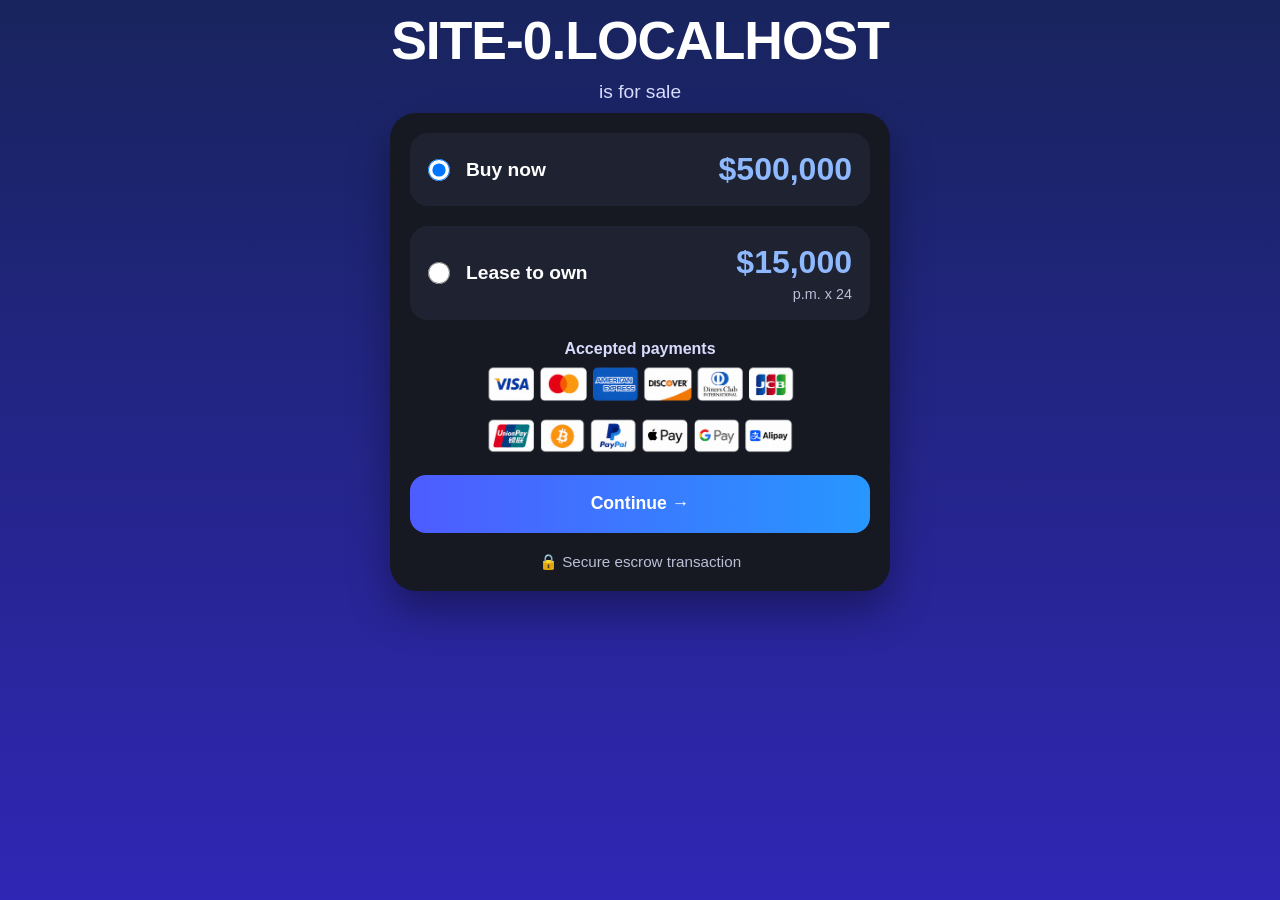
<file: docs/final.html>
<!DOCTYPE html>
<html lang="en">
  <head>
    <meta charset="UTF-8">
    <meta name="viewport" content="width=device-width,initial-scale=1">
    <script src="config.js"></script>
    <script src="script.js" defer></script>
  </head>
  <body>
  </body>
</html>
</file>
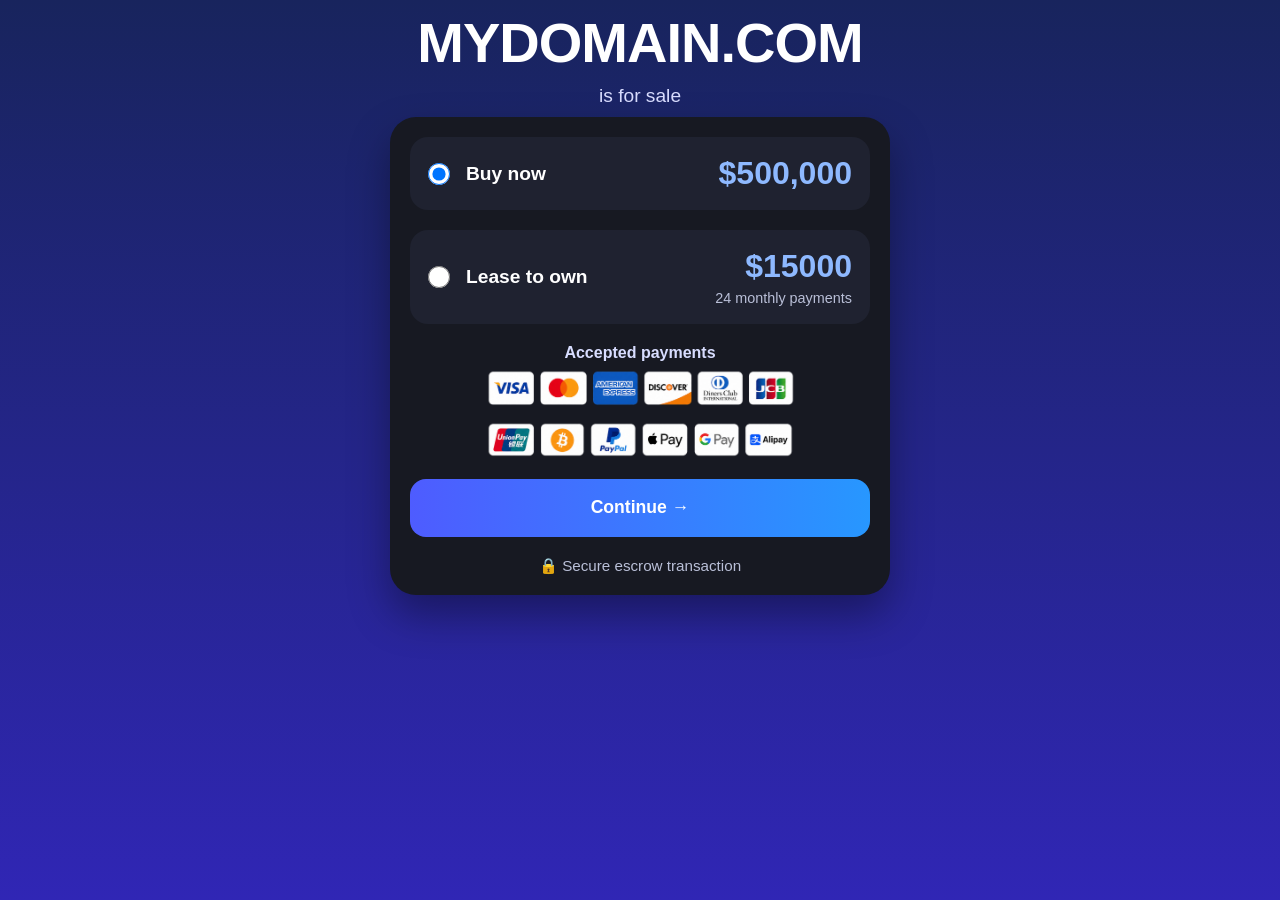
<file: docs/tester.html>
<!DOCTYPE html>
<html lang="en">
<head>

<meta charset="UTF-8">

<meta name="viewport" content="width=device-width,initial-scale=1">

<title>Domain For Sale</title>

<style>

*{
    margin:0;
    padding:0;
    box-sizing:border-box;
}

html,body{
    height:100%;
    font-family:Arial,Helvetica,sans-serif;
}

body{

    background:
    linear-gradient(180deg,#18245d 0%,#3026b5 100%);

    color:white;

    display:flex;

    justify-content:center;

}

.wrapper{

    width:100%;

    max-width:520px;

    min-height:100dvh;

    display:flex;

    flex-direction:column;

    padding:0 10px 20px;

}

.hero{

    text-align:center;

    padding-top:10px;      /* Space above the domain */
    margin-bottom:10px;    /* Space between hero and card */

}

.domain{

    font-size:clamp(2.3rem,8vw,3.5rem);

    font-weight:900;

    letter-spacing:-1px;

}

.subtitle{

    margin-top:10px;

    font-size:1.2rem;

    color:#d9ddff;

}

.card{

    background:#171922;

    border-radius:26px;

    padding:20px;

    box-shadow:
    0 20px 40px rgba(0,0,0,.35);

    display:flex;

    flex-direction:column;

    gap:20px;

}

.option{

    display:flex;

    align-items:center;

    justify-content:space-between;

    padding:18px;

    border-radius:18px;

    background:#1f2230;

    cursor:pointer;

    transition:.2s;

}

.option:hover{

    background:#25293b;

}

.left{

    display:flex;

    align-items:center;

    gap:16px;

}

.option input{

    width:22px;

    height:22px;

}

.title{

    font-size:1.2rem;

    font-weight:bold;

}

.price{

    font-size:2rem;

    font-weight:bold;

    color:#8eb9ff;

}

.small{

    display:block;

    color:#b9bfd7;

    font-size:.9rem;

    margin-top:5px;

}

.payments{

    display:flex;
    flex-direction:column;
    align-items:center;
    gap:6px;
}

.payment-image{

    width:100%;

    max-width:340px;

    height:auto;

    border-radius:12px;

    cursor:help;

    transition:.25s;

}

.payment-image:hover{

    transform:scale(1.02);

}

.payments h3{

    margin:0;

    color:#d8ddff;

    font-size:1rem;

    font-weight:600;

}

.icons{

    color:#9fb7ff;

    line-height:1.8;

}

button{

    height:58px;

    border:none;

    border-radius:16px;

    background:
    linear-gradient(90deg,#4e5cff,#2797ff);

    color:white;

    font-size:1.1rem;

    font-weight:bold;

    cursor:pointer;

}

button:hover{

    opacity:.95;

}

.footer{

    text-align:center;

    color:#b9bfd7;

    font-size:.95rem;

}

/* Keeps everything visible */

@media (max-height:720px){

.hero{

    margin-top:10px;

    margin-bottom:18px;

}

.domain{

    font-size:2rem;

}

.card{

    padding:18px;

    gap:16px;

}

.option{

    padding:14px;

}

.price{

    font-size:1.7rem;

}

button{

    height:52px;

}

}

</style>

</head>

<body>

<div class="wrapper">

<div class="hero">

<div class="domain">

MYDOMAIN.COM

</div>

<div class="subtitle">

is for sale

</div>

</div>

<div class="card">

<label class="option">

<div class="left">

<input
type="radio"
name="purchase"
value="buy"
checked>

<div>

<div class="title">

Buy now

</div>

</div>

</div>

<div class="price">

$500,000

</div>

</label>

<label class="option">

<div class="left">

<input
type="radio"
name="purchase"
value="lease">

<div>

<div class="title">

Lease to own

</div>

</div>

</div>

<div style="text-align:right;">

<div class="price">

$15000

</div>

<span class="small">

24 monthly payments

</span>

</div>

</label>

<div class="payments">

<h3>

Accepted payments

</h3>
    <img
        src="payment-methods.png"
        alt="Payment methods"
        title="Payment methods"
        class="payment-image">
</div>

<button id="continue">

Continue →

</button>

<div class="footer">

🔒 Secure escrow transaction

</div>

</div>

</div>

<script>

const BUY_URL="https://example.com/buy";

const LEASE_URL="https://example.com/lease";

document
.getElementById("continue")
.onclick=function(){

const selected=document.querySelector(
'input[name="purchase"]:checked'
).value;

window.location.href=
selected==="buy"
?BUY_URL
:LEASE_URL;

};

</script>

</body>
</html>
</file>
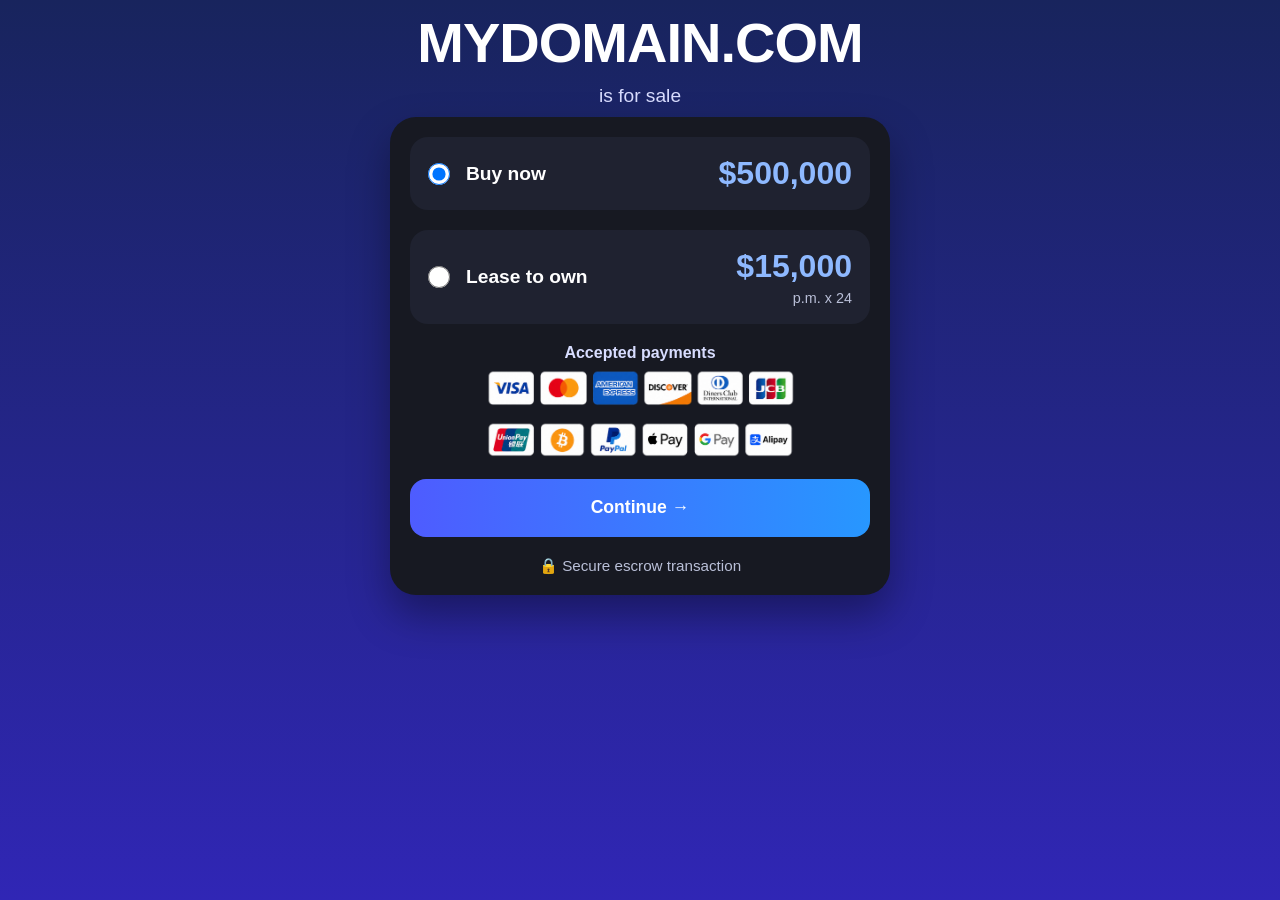
<file: docs/upgrade.html>
<!DOCTYPE html>
<html lang="en">
<head>

<meta charset="UTF-8">

<meta name="viewport" content="width=device-width,initial-scale=1">

<title>Domain For Sale</title>

<style>

*{
    margin:0;
    padding:0;
    box-sizing:border-box;
}

html,body{
    height:100%;
    font-family:Arial,Helvetica,sans-serif;
}

body{

    background:
    linear-gradient(180deg,#18245d 0%,#3026b5 100%);

    color:white;

    display:flex;

    justify-content:center;

}

.wrapper{

    width:100%;

    max-width:520px;

    min-height:100dvh;

    display:flex;

    flex-direction:column;

    padding:0 10px 20px;

}

.hero{

    text-align:center;

    padding-top:10px;      /* Space above the domain */
    margin-bottom:10px;    /* Space between hero and card */

}

.domain{

    font-size:clamp(2.3rem,8vw,3.5rem);

    font-weight:900;

    letter-spacing:-1px;

}

.subtitle{

    margin-top:10px;

    font-size:1.2rem;

    color:#d9ddff;

}

.card{

    background:#171922;

    border-radius:26px;

    padding:20px;

    box-shadow:
    0 20px 40px rgba(0,0,0,.35);

    display:flex;

    flex-direction:column;

    gap:20px;

}

.option{

    display:flex;

    align-items:center;

    justify-content:space-between;

    padding:18px;

    border-radius:18px;

    background:#1f2230;

    cursor:pointer;

    transition:.2s;
    
    user-select:none;

}

.option:hover{

    background:#25293b;

}

.left{

    display:flex;

    align-items:center;

    gap:16px;

}

.option input{

    width:22px;

    height:22px;

}

.title{

    font-size:1.2rem;

    font-weight:bold;

}

.boxtext{

    font-size:1.2rem;

    font-weight:bold;

}


.price{

    font-size:2.0rem;

    font-weight:bold;

    color:#8eb9ff;

}

.small{

    display:block;

    color:#b9bfd7;

    font-size:.9rem;

    margin-top:5px;

}

.payments{

    display:flex;
    flex-direction:column;
    align-items:center;
    gap:6px;
}

.payment-image{

    width:100%;

    max-width:340px;

    height:auto;

    border-radius:12px;

    cursor:help;

    transition:.25s;

}

.payment-image:hover{

    transform:scale(1.02);

}

.payments h3{

    margin:0;

    color:#d8ddff;

    font-size:1rem;

    font-weight:600;

}

.icons{

    color:#9fb7ff;

    line-height:1.8;

}

button{

    height:58px;

    border:none;

    border-radius:16px;

    background:
    linear-gradient(90deg,#4e5cff,#2797ff);

    color:white;

    font-size:1.1rem;

    font-weight:bold;

    cursor:pointer;
    
    transition:.2s;

}

button:hover{

    opacity:.95;
    
    transform:translateY(-2px);

    box-shadow:0 10px 25px rgba(78,92,255,.35);

}

.footer{

    text-align:center;

    color:#b9bfd7;

    font-size:.95rem;

}

/* Keeps everything visible */

@media (max-height:720px){

.hero{

    margin-top:10px;

    margin-bottom:18px;

}

.domain{

    font-size:2rem;

}

.card{

    padding:18px;

    gap:16px;

}

.option{

    padding:14px;

}

.boxtext{

    font-size:0.8rem;

    font-weight:bold;

}

.price{

    font-size:1.2rem;

}

.small{

    font-size:.7rem;

    margin-top:3px;

}

button{

    height:52px;

}

}

</style>

</head>

<body>

<div class="wrapper">

<div class="hero">

<div class="domain">

MYDOMAIN.COM

</div>

<div class="subtitle">

is for sale

</div>

</div>

<div class="card">

<label class="option">

<div class="left">

<input
type="radio"
name="purchase"
value="buy"
checked>

<div>

<div class="boxtext">

Buy now

</div>

</div>

</div>

<div class="price">

$500,000

</div>

</label>

<label class="option">

<div class="left">

<input
type="radio"
name="purchase"
value="lease">

<div>

<div class="boxtext">

Lease to own

</div>

</div>

</div>

<div style="text-align:right;">

<div class="price">

$15,000

</div>

<span class="small">

p.m. x 24

</span>

</div>

</label>

<div class="payments">

<h3>

Accepted payments

</h3>
    <img
        src="payment-methods.png"
        alt="Payment methods"
        title="Payment methods"
        class="payment-image">
</div>

<button id="continue">

Continue →

</button>

<div class="footer">

🔒 Secure escrow transaction

</div>

</div>

</div>

<script>

const BUY_URL="https://example.com/buy";

const LEASE_URL="https://example.com/lease";

document
.getElementById("continue")
.onclick=function(){

const selected=document.querySelector(
'input[name="purchase"]:checked'
).value;

window.location.href=
selected==="buy"
?BUY_URL
:LEASE_URL;

};

</script>

</body>
</html>
</file>
